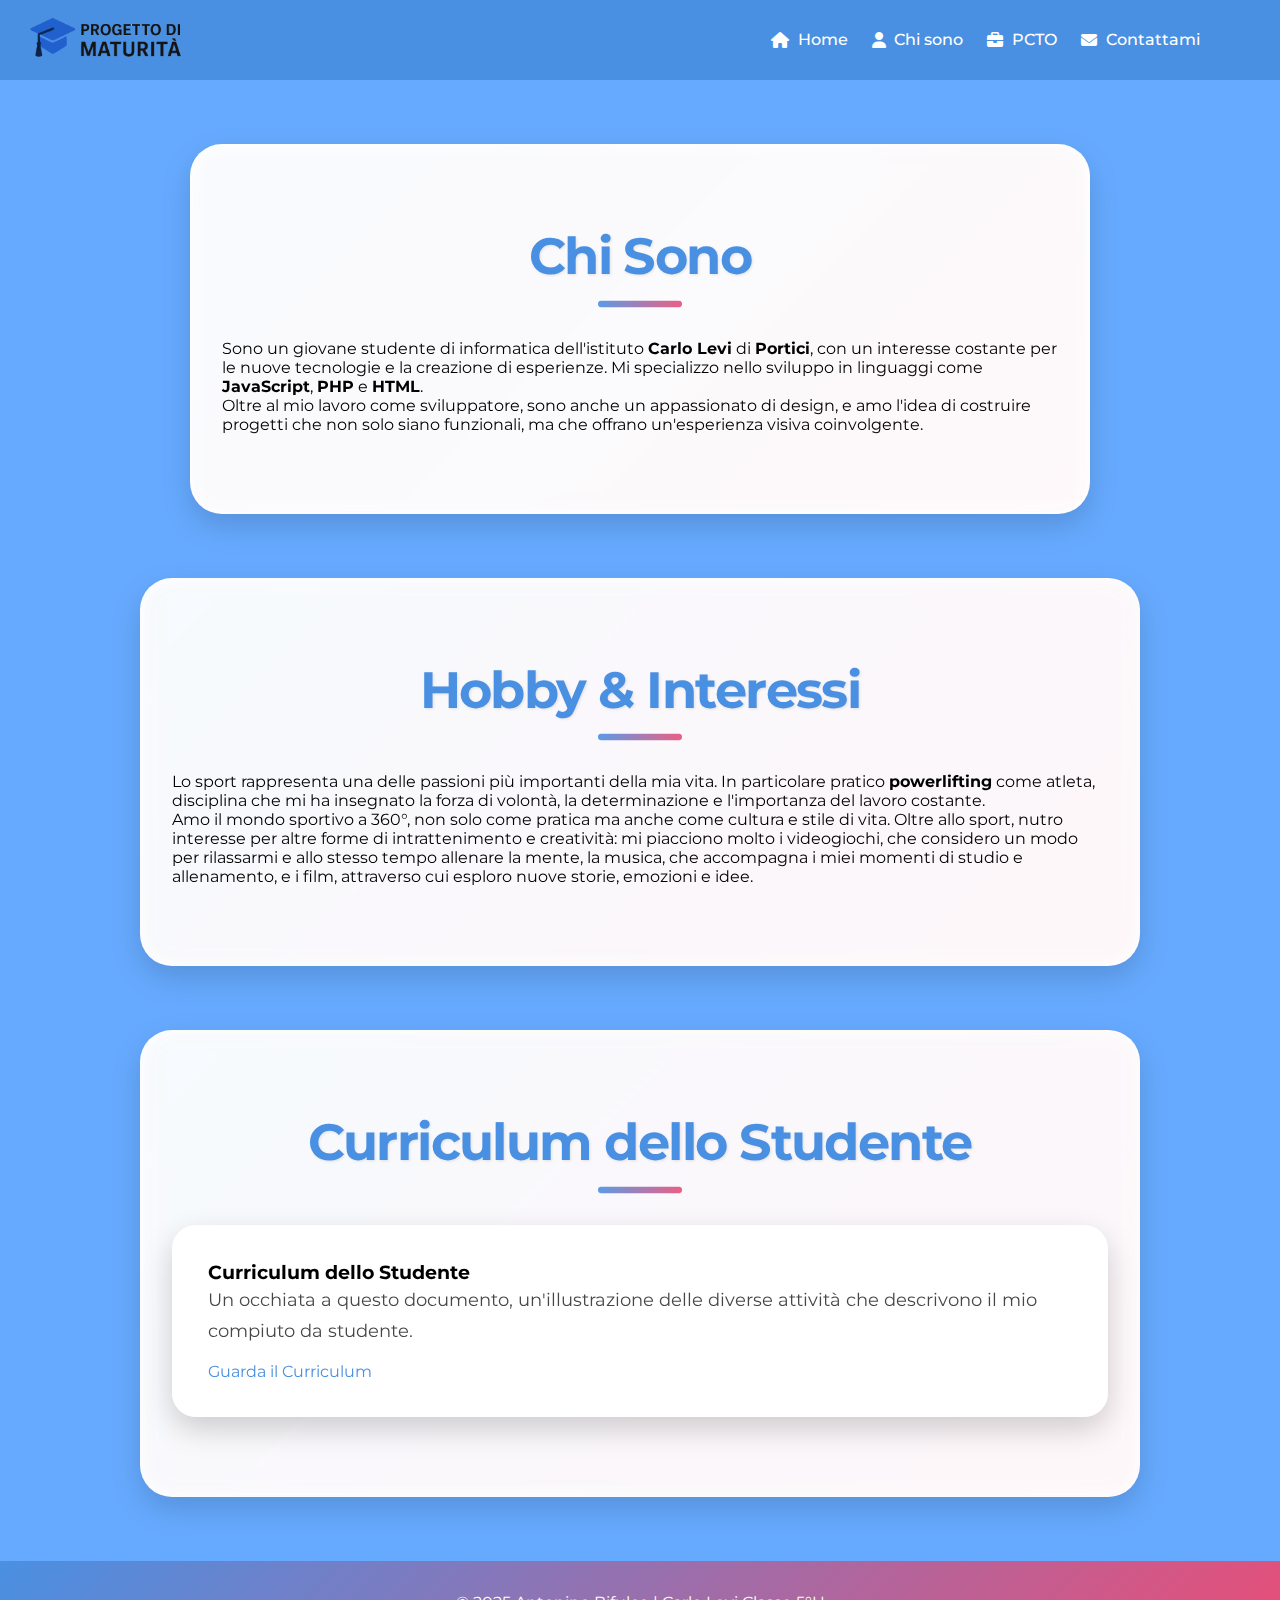
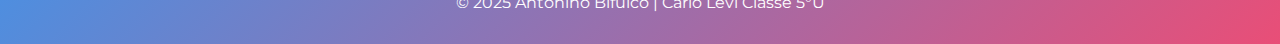
<file: about.html>
<!DOCTYPE html>
<html lang="it">
<head>
    <meta charset="UTF-8">
    <meta name="viewport" content="width=device-width, initial-scale=1.0">
    <title>Chi Sono - Antonino Bifulco</title> <link rel="icon" href="images/favicon.ico">
    <link rel="stylesheet" href="css/style.css">
    <link rel="stylesheet" href="https://cdnjs.cloudflare.com/ajax/libs/font-awesome/6.5.0/css/all.min.css" />
    </head>
<body>

    <nav>
        <div class="nav-container">
            <div class="logo">
                <img src="images/logo.png" alt="Logo">
            </div>
            <div class="hamburger">
                <div>
                    
                </div><div></div><div></div>
            </div>
            <ul>
                <li> <a href="index.html"><i class="fas fa-house"></i> Home</a></li>
                <li> <a href="about.html"><i class="fas fa-user"></i> Chi sono</a></li>
                <li> <a href="pcto.html"><i class="fas fa-briefcase"></i> PCTO</a></li>
                <li> <a href="contact.html"><i class="fas fa-envelope"></i> Contattami</a></li>
            </ul>
        </div>
    </nav>

<!-- Sezione Chi Sono -->
<section id="about">
  <div class="section-title">
      <h3>Chi Sono</h3>
  </div>
  <div class="content">
      <p>
          Sono un giovane studente di informatica dell'istituto <b>Carlo Levi</b> di <b>Portici</b>, con un interesse costante per le nuove tecnologie e la creazione di esperienze. Mi specializzo nello sviluppo in linguaggi come <b>JavaScript</b>, <b>PHP</b> e <B>HTML</B>.
      </p>
      <p>
          Oltre al mio lavoro come sviluppatore, sono anche un appassionato di design, e amo l'idea di costruire progetti che non solo siano funzionali, ma che offrano un'esperienza visiva coinvolgente.
      </p>
  </div>
</section>

<!-- Sezione Hobby e Interessi -->
<section id="interests">
  <div class="section-title">
      <h3>Hobby & Interessi</h3>
  </div>
  <div class="content">
      <p>
        Lo sport rappresenta una delle passioni più importanti della mia vita. In particolare pratico <B>powerlifting</B> come atleta, disciplina che mi ha insegnato la forza di volontà, la determinazione e l'importanza del lavoro costante.</p>
      <p>
        Amo il mondo sportivo a 360°, non solo come pratica ma anche come cultura e stile di vita.
     Oltre allo sport, nutro interesse per altre forme di intrattenimento e creatività: mi piacciono molto i videogiochi, che considero un modo per rilassarmi e allo stesso tempo allenare la mente, la musica, che accompagna i miei momenti di studio e allenamento, e i film, attraverso cui esploro nuove storie, emozioni e idee.      </p>
  </div>
</section>

<!-- Sezione Progetti -->
<section id="projects">
  <div class="section-title">
      <h3>Curriculum dello Studente</h3>
  </div>
  <div class="project-cards">
      <div class="card">
          <h3>Curriculum dello Studente</h3>
          <p>Un occhiata a questo documento, un'illustrazione delle diverse attività che descrivono il mio compiuto da studente.</p>
          <a href="files/Curriculum_Bifulco_Antonino_5U.pdf" class="btn-project">Guarda il Curriculum</a>
      </div>
  </div>
</section>

  <!-- Footer -->
  <footer>
      <p>&copy; 2025 Antonino Bifulco | Carlo Levi Classe 5°U</p>
  </footer>


    <script src="script.js"></script>
    <script>
        // Piccolo script per aggiornare l'anno nel footer (opzionale)
        document.getElementById('current-year').textContent = new Date().getFullYear();
    </script>

</body>
</html>
</file>
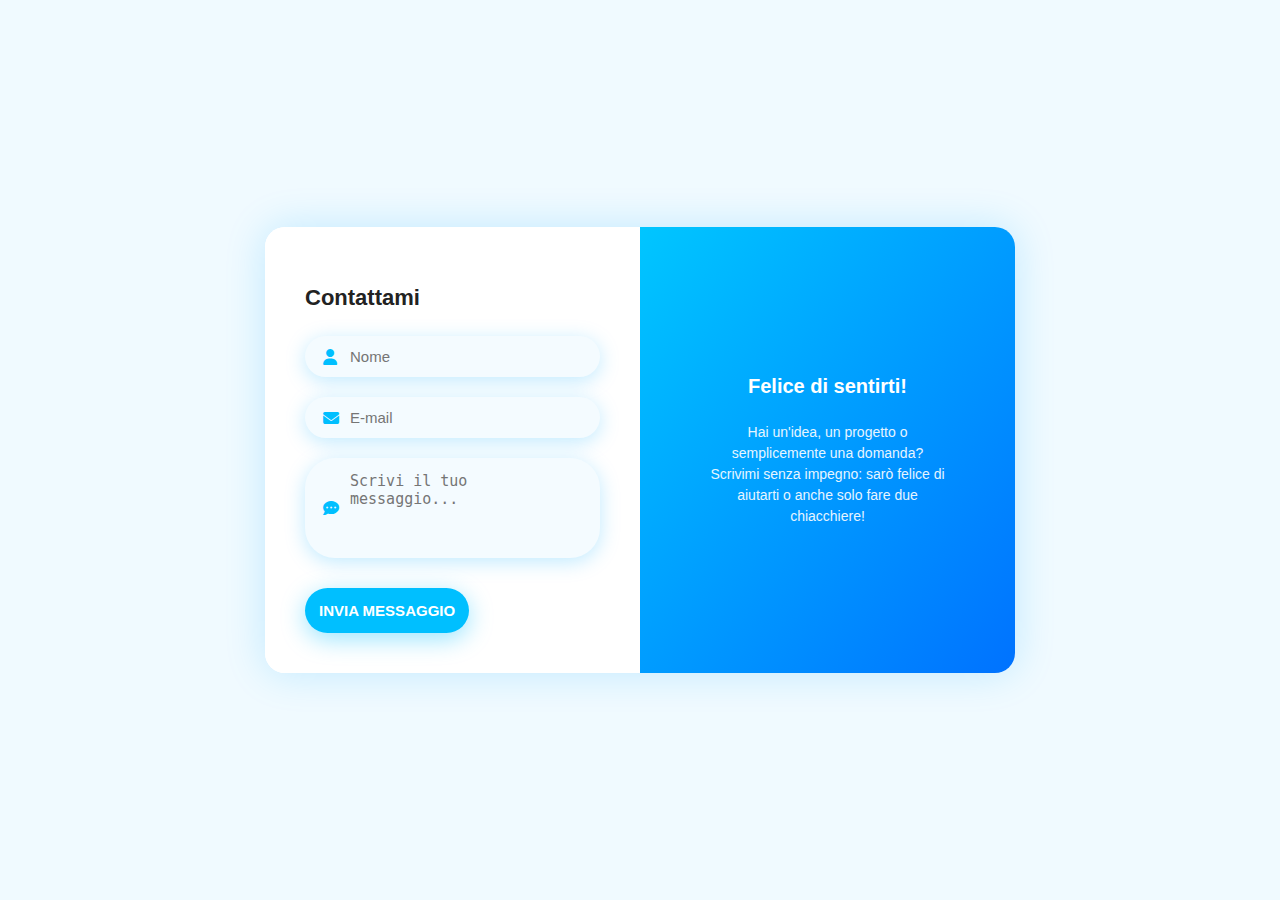
<file: contact.html>
<!DOCTYPE html>
<html lang="it">
<head>
  <meta charset="UTF-8" />
  <meta name="viewport" content="width=device-width, initial-scale=1.0" />
  <title>Contattami</title>
  <link rel="stylesheet" href="https://cdnjs.cloudflare.com/ajax/libs/font-awesome/6.5.0/css/all.min.css" />
  <style>
    body {
      margin: 0;
      background: #f0faff;
      font-family: 'Segoe UI', sans-serif;
      display: flex;
      justify-content: center;
      align-items: center;
      height: 100vh;
    }

    .container {
      display: flex;
      width: 750px;
      border-radius: 20px;
      overflow: hidden;
      box-shadow: 0 0 40px rgba(0, 170, 255, 0.2);
      background: white;
    }

    .form-section {
      flex: 1;
      padding: 40px;
      display: flex;
      flex-direction: column;
      justify-content: center;
      background: #fff;
    }

    .form-section h2 {
      margin-bottom: 25px;
      font-size: 22px;
      color: #222;
    }

    .input-group {
      position: relative;
      margin-bottom: 20px;
    }

    .input-group i {
      position: absolute;
      top: 50%;
      left: 18px;
      transform: translateY(-50%);
      color: #00bfff;
      font-size: 16px;
      z-index: 1;
    }

    .input-field {
      width: 100%;
      padding: 12px 20px 12px 45px;
      border: none;
      border-radius: 30px;
      background: #f4fbff;
      font-size: 15px;
      outline: none;
      color: #333;
      box-shadow: 0 4px 20px rgba(0, 170, 255, 0.25);
      transition: box-shadow 0.3s ease;
      display: block;
      box-sizing: border-box;
    }

    .input-field:focus {
      box-shadow: 0 4px 30px rgba(0, 170, 255, 0.5);
    }

    textarea.input-field {
      height: 100px;
      padding-top: 14px;
      padding-bottom: 14px;
      resize: none;
    }

    .form-section button {
      padding: 14px;
      border: none;
      border-radius: 30px;
      background: #00bfff;
      color: white;
      font-weight: bold;
      font-size: 15px;
      cursor: pointer;
      margin-top: 10px;
      transition: background 0.3s ease, box-shadow 0.3s ease;
      box-shadow: 0 6px 25px rgba(0, 191, 255, 0.4);
    }

    .form-section button:hover {
      background: #009fe3;
      box-shadow: 0 10px 30px rgba(0, 191, 255, 0.5);
    }

    .info-section {
      flex: 1;
      background: linear-gradient(to bottom right, #00c6ff, #0072ff);
      color: white;
      display: flex;
      flex-direction: column;
      justify-content: center;
      align-items: center;
      padding: 40px;
      text-align: center;
    }

    .info-section h2 {
      margin-bottom: 10px;
      font-size: 20px;
    }

    .info-section p {
      font-size: 14px;
      opacity: 0.9;
      max-width: 80%;
      line-height: 1.5;
    }
  </style>
</head>
<body>
  <div class="container">
    <div class="form-section">
      <h2>Contattami</h2>

      <div class="input-group">
        <i class="fas fa-user"></i>
        <input
          type="text"
          class="input-field"
          placeholder="Nome"
          name="name"
          id="name"
          required
        />
      </div>
      
      <form id="contact-form">
        <div class="input-group">
          <i class="fas fa-envelope"></i>
          <input
            type="email"
            class="input-field"
            placeholder="E-mail"
            name="email"
            id="email"
            required
            pattern="^[^@\s]+@[^@\s]+\.[^@\s]+$"
          />
        </div>
      
        <div class="input-group">
          <i class="fas fa-comment-dots"></i>
          <textarea
            class="input-field"
            placeholder="Scrivi il tuo messaggio..."
            name="message"
            id="message"
            required
          ></textarea>
        </div>

      <button>INVIA MESSAGGIO</button>
    </div>

    <div class="info-section">
      <h2>Felice di sentirti!</h2>
      <p>Hai un'idea, un progetto o semplicemente una domanda?<br>Scrivimi senza impegno: sarò felice di aiutarti o anche solo fare due chiacchiere!</p>
    </div>
  </div>
  <script>
    // Funzione per gestire l'invio del modulo
    function handleSubmit(event) {
      event.preventDefault(); // Previene l'invio tradizionale del form
  
      // Qui puoi aggiungere la logica per inviare i dati tramite AJAX, se desideri
  
      // Reindirizza alla pagina "grazie.html"
      window.location.href = "grazie.html";
    }
  
    // Aggiungi un listener di evento per il submit del modulo
    document.getElementById("contact-form").addEventListener("submit", handleSubmit);
  </script>
  
    </body>
</html>
</file>
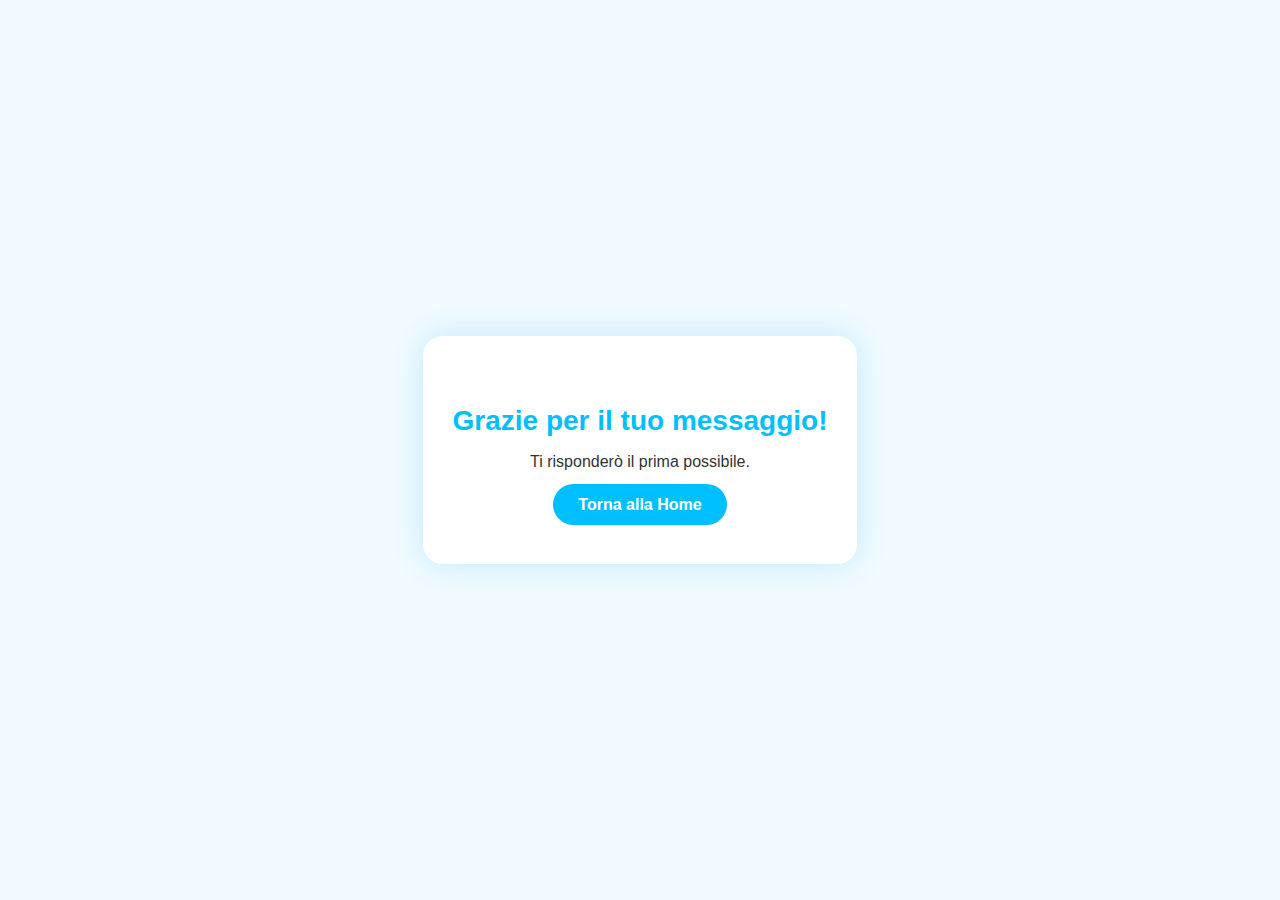
<file: grazie.html>
<!DOCTYPE html>
<html lang="it">
<head>
  <meta charset="UTF-8" />
  <meta name="viewport" content="width=device-width, initial-scale=1.0" />
  <title>Grazie!</title>
  <style>
    body {
      margin: 0;
      background: #f0faff;
      font-family: 'Segoe UI', sans-serif;
      display: flex;
      justify-content: center;
      align-items: center;
      height: 100vh;
      color: #333;
    }
    .thanks-box {
      text-align: center;
      background: white;
      padding: 50px 30px;
      border-radius: 20px;
      box-shadow: 0 0 30px rgba(0, 170, 255, 0.2);
    }
    .thanks-box h1 {
      font-size: 28px;
      color: #00bfff;
      margin-bottom: 15px;
    }
    .thanks-box p {
      font-size: 16px;
      margin-bottom: 25px;
    }
    .thanks-box a {
      text-decoration: none;
      padding: 12px 25px;
      background: #00bfff;
      color: white;
      border-radius: 30px;
      font-weight: bold;
      transition: background 0.3s ease;
    }
    .thanks-box a:hover {
      background: #009fe3;
    }
  </style>
</head>

<body>
  <div class="thanks-box">
    <h1>Grazie per il tuo messaggio!</h1>
    <p>Ti risponderò il prima possibile.</p>
    <a href="index.html">Torna alla Home</a>

  </div>
</section>
  </div>
</body>
</html>
</file>
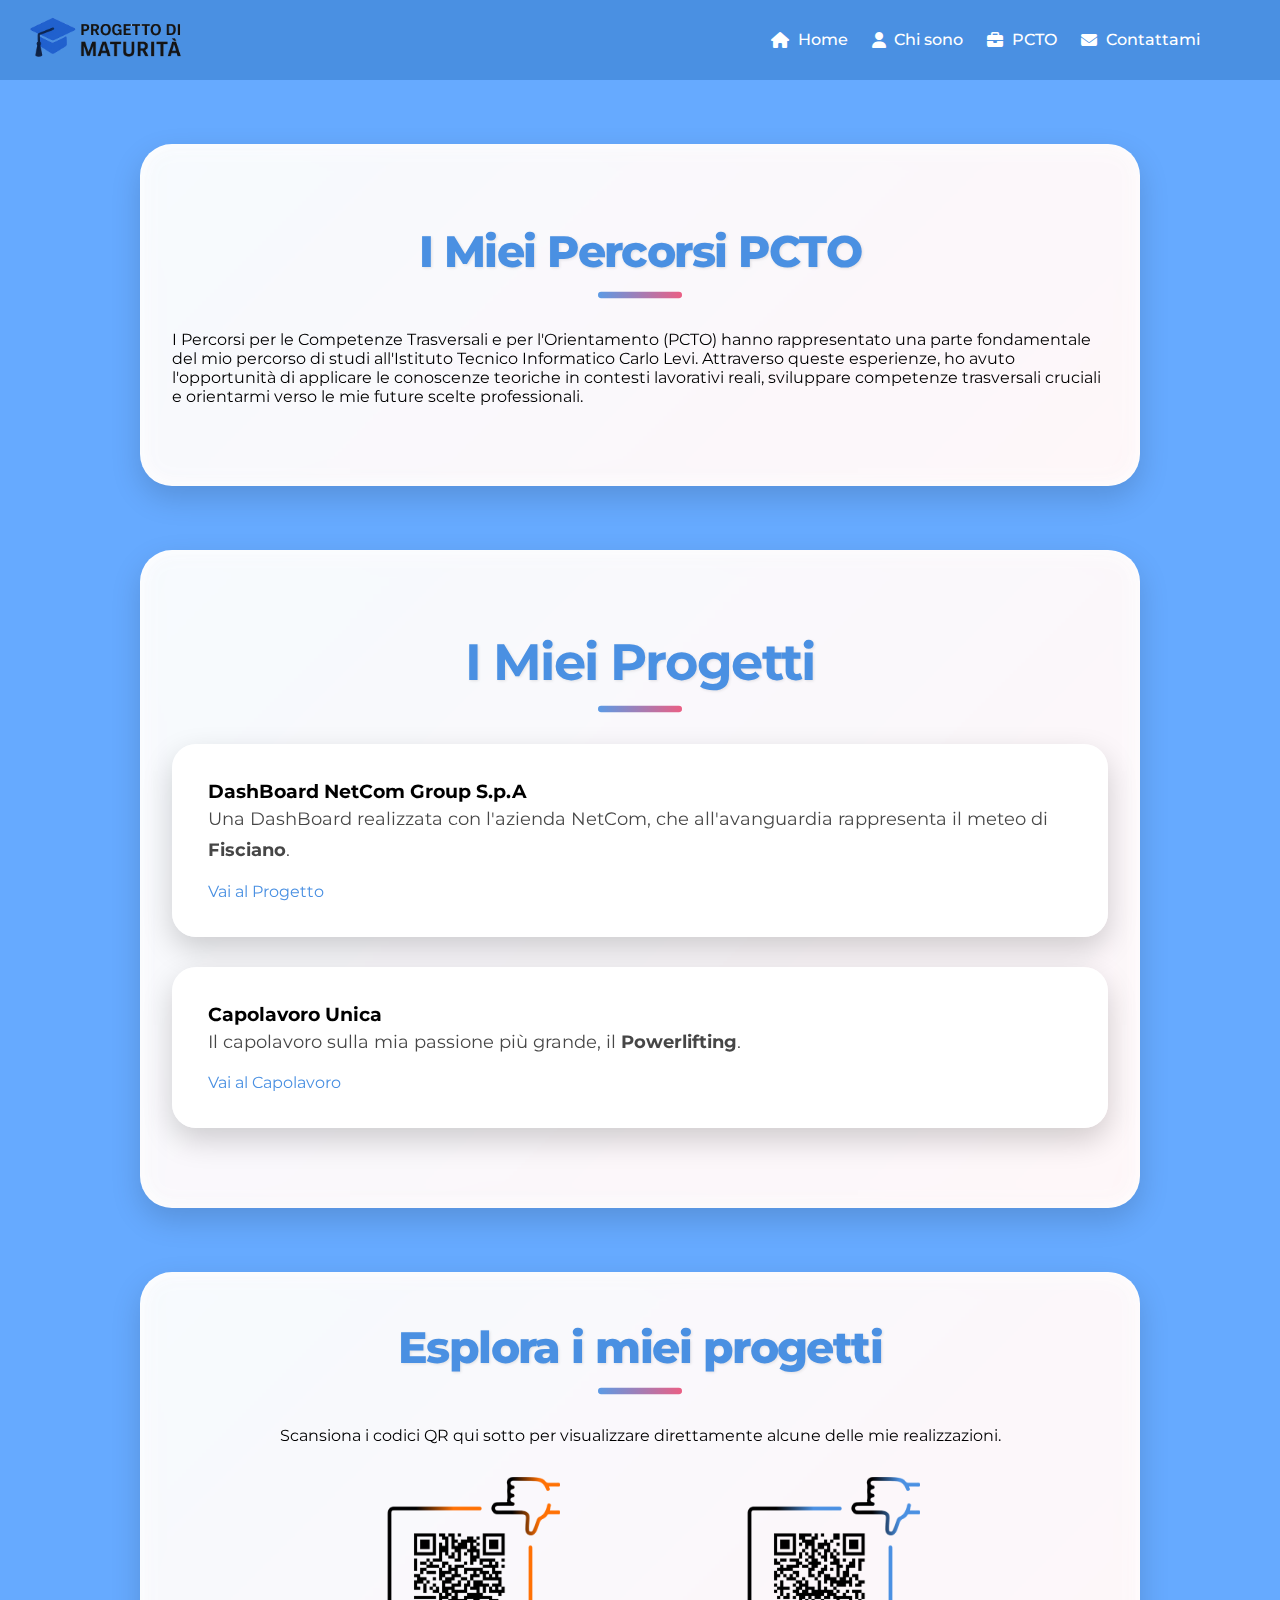
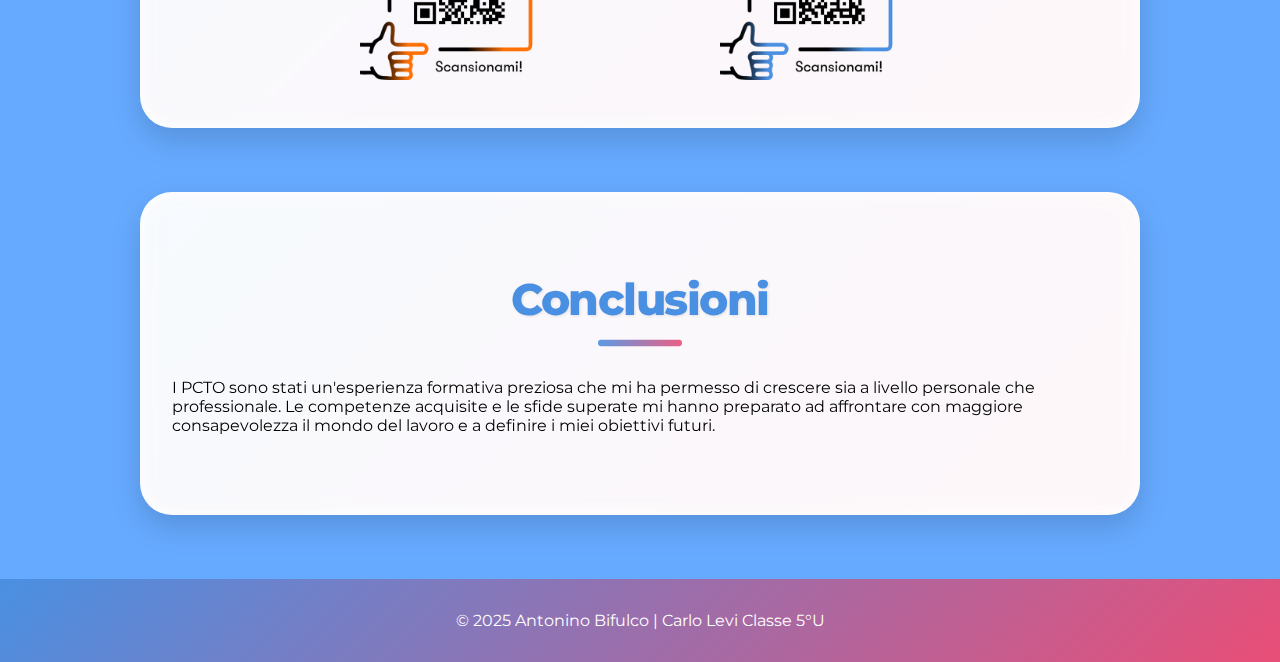
<file: pcto.html>
<!DOCTYPE html>
<html lang="it">
<head>
    <meta charset="UTF-8">
    <meta name="viewport" content="width=device-width, initial-scale=1.0">
    <title>Il Progetto</title>
    <link rel="icon" href="images/favicon.ico">
    <link rel="stylesheet" href="css/style.css">
    <link rel="stylesheet" href="https://cdnjs.cloudflare.com/ajax/libs/font-awesome/6.5.0/css/all.min.css" />
</head>
<body>
     <nav>
    <div class="nav-container">
      <div class="logo">
        <img src="images/logo.png" alt="Logo">
      </div>
      <div class="hamburger">
        <div></div><div></div><div></div>
      </div>
      <ul>
                <li> <a href="index.html"><i class="fas fa-house"></i> Home</a></li>
                <li> <a href="about.html"><i class="fas fa-user"></i> Chi sono</a></li>
                <li> <a href="pcto.html"><i class="fas fa-briefcase"></i> PCTO</a></li>
                <li> <a href="contact.html"><i class="fas fa-envelope"></i> Contattami</a></li>
      </ul>
    </div>
  </nav>

    <section id="introduzione">
        <h2 class="section-title">I Miei Percorsi PCTO</h2>
        <p>
            I Percorsi per le Competenze Trasversali e per l'Orientamento (PCTO) hanno rappresentato una parte fondamentale del mio percorso di studi all'Istituto Tecnico Informatico Carlo Levi.
            Attraverso queste esperienze, ho avuto l'opportunità di applicare le conoscenze teoriche in contesti lavorativi reali, sviluppare competenze trasversali cruciali e orientarmi verso le mie future scelte professionali.
        </p>
    </section>

   <!-- Sezione Progetti -->
<section id="projects">
    <div class="section-title">
        <h3> I Miei Progetti</h3>
    </div>
    <div class="project-cards">
        <div class="card">
            <h3>DashBoard NetCom Group S.p.A</h3>
            <p>Una DashBoard realizzata con l'azienda NetCom, che all'avanguardia rappresenta il meteo di <b>Fisciano</b>.</p>
            <a href="http://thingsboard.centroictbc.unisa.it/dashboard/8967f050-fe6f-11ef-901b-ed3c569d6e44?publicId=f1fc48a0-fe56-11ef-901b-ed3c569d6e44" class="btn-project">Vai al   Progetto</a>
        </div>

<div class="card">
            <h3>Capolavoro Unica</h3>
            <p> Il capolavoro sulla mia passione più grande, il <b>Powerlifting</b>.</p>
            <a href="https://gamma.app/docs/Powerlifting-Cose-e-la-Sua-Storia-ivjpjafbaxfu9br" class="btn-project">Vai al Capolavoro</a>
        </div>

    </div>
  </section>

 <section id="qr-section" class="section-base">
      <h2 class="section-title">Esplora i miei progetti</h2>
      <p>Scansiona i codici QR qui sotto per visualizzare direttamente alcune delle mie realizzazioni.</p>
      <div class="qr-wrapper">
          <div class="qr-item">
              <img src="images/qr-code_ppt.png" alt="QR Progetto 1">
          </div>
          <div class="qr-item">
              <img src="images/qr-code_dashboard.png" alt="QR Progetto 2">
          </div>
      </div>
  </section>

    <section id="conclusioni">
        <h3 class="section-title">Conclusioni</h3>
        <p>
            I PCTO sono stati un'esperienza formativa preziosa che mi ha permesso di crescere sia a livello personale che professionale.
            Le competenze acquisite e le sfide superate mi hanno preparato ad affrontare con maggiore consapevolezza il mondo del lavoro e a definire i miei obiettivi futuri.
        </p>
    </section>

        <footer>
          <p>&copy; 2025 Antonino Bifulco | Carlo Levi Classe 5°U</p>
      </footer>

    <script src="script.js"></script>

</body>
</html>
</file>
<file: css/style.css>
@import url('https://fonts.googleapis.com/css2?family=Montserrat:wght@400;500;700&display=swap');

:root {
    --primary: #4a90e2;
    --secondary: #ffffff;
    --accent: #e94e77;
    --bg-light: #f5f7fa;
    --bg-dark: #e4e9f0;
    --text: #333;
    --font: 'Montserrat', sans-serif;
    --navbar-height: 80px;
}

*, *::before, *::after {
    margin: 0;
    padding: 0;
    box-sizing: border-box;
}

body {
    background: var(--bg-light);
    font-family: var(--font);
    min-height: 100vh;
}

body.home {
    background: url("images/sfondo.jpg");
    background-size: cover;
    background-position: center;
}

body:not(.home) {
    background-color: #66aaff ;
    padding-top: var(--navbar-height);
    min-height: 100vh;
}

a {
    color: var(--primary);
    text-decoration: none;
    transition: color .3s;
}

a:hover {
    color: var(--accent);
}

/* NAV */
nav {
    background: #4a90e2;
    backdrop-filter: blur(10px);
    position: fixed;
    top: 0;
    left: 0;
    width: 100%;
    height: var(--navbar-height);
    z-index: 1000;
}

.nav-container {
    max-width: 1200px;
    height: 100%;
    display: flex;
    align-items: center;
    justify-content: space-between;
    padding: 0;
    width: 100%;
    padding-left: 1rem;
}


nav .logo {
    display: flex;
    align-items: center;
    justify-content: flex-start; /* Allinea il logo a sinistra */
    margin-right: auto;
}


nav .logo img {
    max-height: 180px;
    width: auto;
    display: block;
}

/* Menu links */
nav ul {
    list-style: none;
    display: flex;
    gap: 1.5rem;
    margin: 0;
    padding: 0;
    justify-content: flex-end; /* Assicurati che i link siano allineati a destra */
}

nav li a {
    color: var(--secondary);
    font-weight: 500;
    position: relative;
    padding: 1.2rem 0;
}

nav li a::after {
    content: '';
    height: 2px;
    width: 0;
    background: var(--accent);
    position: absolute;
    bottom: -4px;
    left: 0;
    transition: width .3s;
}

nav li a:hover::after {
    width: 100%;
}



.hamburger {
    display: none;
    cursor: pointer;
    padding: 0.7rem;
}

.hamburger div {
    width: 30px;
    height: 3px;
    background: var(--secondary);
    margin: 5px;
    transition: all 0.3s ease;
}

nav ul {
    list-style: none;
    display: flex;
    gap: 1.5rem;
    margin: 0;
    padding: 0;
}

nav li a {
    color: var(--secondary);
    font-weight: 500;
    position: relative;
    padding: 1.2rem 0;
}

nav li a::after {
    content: '';
    height: 2px;
    width: 0;
    background: var(--accent);
    position: absolute;
    bottom: -4px;
    left: 0;
    transition: width .3s;
}

nav li a:hover::after {
    width: 100%;
}

nav li a i {
  margin-right: 0.3rem;
}

/* HEADER PARALLAX */
header {
    height: 60vh;
    background: url('../images/sfondo.jpg') center/cover fixed no-repeat;
    display: flex;
    flex-direction: column;
    align-items: center;
    justify-content: center;
    text-align: center;
    color: var(--secondary);
    padding-top: var(--navbar-height);
}

header h1 {
    font-size: 3rem;
    text-shadow: 2px 2px 8px rgba(0,0,0,0.5);
    margin-bottom: .5rem;
}

header p {
    font-size: 1.2rem;
}

/* SECTIONS BASE */
section {
    padding: 5rem 2rem;
    max-width: 1000px;
    margin: 4rem auto;
    background: var(--secondary);
    border-radius: 2rem;
    box-shadow: 0 12px 30px rgba(0, 0, 0, 0.15);
    position: relative;
    overflow: hidden;
    transform: translateZ(0);
}

section::before {
    content: "";
    position: absolute;
    top: 0;
    left: 0;
    width: 100%;
    height: 100%;
    background: linear-gradient(135deg, rgba(74, 144, 226, 0.07), rgba(233, 78, 119, 0.07));
    opacity: 0.7;
    z-index: -1;
    border-radius: inherit;
    filter: blur(10px);
}

/* SECTION TITLES */
.section-title {
    text-align: center;
    font-size: 2.75rem;
    margin-bottom: 2rem;
    color: var(--primary);
    position: relative;
    font-weight: 800;
    letter-spacing: -0.035em;
    text-shadow: 1px 1px 3px rgba(0, 0, 0, 0.1);
}

.section-title::after {
    content: '';
    width: 80px;
    height: 6px;
    background: linear-gradient(90deg, var(--primary), var(--accent));
    display: block;
    margin: 0.85rem auto 0;
    border-radius: 3px;
    opacity: 0.9;
    transform: scale(1.05);
}

/* INTRO */
#intro {
    background: #ffffff;
    color: var(--text);
    padding: 8rem 2rem;
    position: relative;
    overflow: hidden;
    box-shadow: 0 15px 35px rgba(0, 0, 0, 0.1);
}

#intro::before {
    content: "";
    position: absolute;
    top: 0;
    left: 0;
    width: 100%;
    height: 100%;
    background: rgba(74, 144, 226, 0.05);
    opacity: 0.4;
    z-index: -1;
    filter: blur(8px);
    border-radius: 15px;
}

#intro h2.section-title {
    font-size: 3.5rem;
    font-weight: 900;
    color: var(--primary);
    margin-bottom: 2rem;
    letter-spacing: -0.04em;
    text-shadow: 2px 2px 6px rgba(0, 0, 0, 0.3);
}

#intro p {
    font-size: 1.25rem;
    line-height: 1.7;
    opacity: 0.9;
    text-align: center;
    max-width: 800px;
    margin: 0 auto;
}

/* ===========================
   ABOUT PAGE (“Chi sono”)
   =========================== */
   #about {
    padding: 5rem 2rem;
    max-width: 900px;
    margin: 4rem auto;
    background: var(--secondary);
    border-radius: 2rem;
    box-shadow: 0 12px 30px rgba(0, 0, 0, 0.15);
    position: relative;
    overflow: hidden;
}

#about::before {
    content: "";
    position: absolute;
    top: 0; left: 0;
    width: 100%; height: 100%;
    background: linear-gradient(135deg, rgba(74, 144, 226, 0.05), rgba(233, 78, 119, 0.05));
    z-index: -1;
    filter: blur(8px);
    border-radius: inherit;
}

#projects .card .btn-project {
    margin-top: 1em; /* Aggiunge uno spazio sopra il bottone (puoi regolare il valore) */
    display: inline-block; /* Assicura che il margin-top funzioni correttamente */
  }

/* --------------------------------
   Responsive per schermi piccoli
   -------------------------------- */
@media (max-width: 768px) {
    .about-container {
        flex-direction: column;
        text-align: center;
    }

    .bio h2 {
        font-size: 2.25rem;
    }

    .timeline {
        padding-left: 1rem;
    }

    .timeline::before {
        left: 10px;
    }

    .timeline-item::before {
        left: -9px;
    }
}


/* FEATURES / CARDS */
#features {
    padding: 5rem 2rem;
    max-width: 1000px;
    margin: 4rem auto;
    background: var(--secondary);
    border-radius: 2rem;
    box-shadow: 0 12px 30px rgba(0, 0, 0, 0.15);
    position: relative;
    overflow: hidden;
}

.card-container {
    display: flex;
    flex-wrap: wrap;
    gap: 3rem;
    justify-content: center;
    align-items: stretch;
}

.card {
    flex: 1 1 280px;
    background: rgba(255, 255, 255, 0.95);
    padding: 2.25rem;
    border-radius: 1.5rem;
    box-shadow: 0 12px 30px rgba(0, 0, 0, 0.18);
    transition: all 0.4s cubic-bezier(0.7, 0, 0.3, 1);
    position: relative;
    overflow: hidden;
}

.card::before {
    content: "";
    position: absolute;
    top: 0;
    left: 0;
    width: 100%;
    height: 0.35rem;
    background: linear-gradient(90deg, var(--primary), var(--accent));
    transform: scaleX(0);
    transform-origin: left;
    transition: transform 0.4s cubic-bezier(0.7, 0, 0.3, 1);
    border-radius: 0.25rem 0.25rem 0 0;
}

.card:hover {
    transform: translateY(-12px) scale(1.04);
    box-shadow: 0 25px 50px rgba(0, 0, 0, 0.25);
}

.card:hover::before {
    transform: scaleX(1);
}

.card h4 {
    color: var(--text);
    margin-bottom: 1.25rem;
    font-size: 1.75rem;
    font-weight: 800;
    letter-spacing: -0.04em;
    text-shadow: 1px 1px 2px rgba(0, 0, 0, 0.05);
}

.card p {
    color: var(--text);
    font-size: 1.15rem;
    line-height: 1.7;
    opacity: 0.9;
}

#projects .project-cards .card + .card {
  margin-top: 30px; /* Regola questo valore per lo spazio desiderato */
}
/* FOOTER */
footer {
    background: linear-gradient(135deg, var(--primary), var(--accent));
    color: var(--secondary);
    text-align: center;
    padding: 2rem 1rem;
    margin-top: 3rem;
}

/* CONTATTI */
.container {
    display: flex;
    flex-wrap: wrap;
    border-radius: 20px;
    overflow: hidden;
    box-shadow: 0 0 40px rgba(0, 170, 255, 0.2);
    background: white;
    margin: 40px auto;
    max-width: 750px;
}

/* BUTTONS */
button, input[type="submit"] {
    background: var(--accent);
    color: var(--secondary);
    border: none;
    padding: .8rem 1.5rem;
    border-radius: .5rem;
    cursor: pointer;
    transition: opacity .3s;
}

button:hover, input[type="submit"]:hover {
    opacity: .8;
}

#qr-section {
    padding: 3rem 2rem; /* Puoi regolare il padding per maggiore spazio */
    text-align: center; /* Allinea il testo al centro */
}

.qr-wrapper {
    display: flex;
    justify-content: center; /* Centra i QR code orizzontalmente */
    gap: 10rem; /* Distanza tra i QR code */
    margin-top: 2rem; /* Aggiunge spazio sopra i QR code per spostarli più giù */

}

.qr-item {
    display: flex;
    align-items: center;
    justify-content: center;
}

.qr-item img {
    width: 200px; /* Imposta una larghezza fissa per i QR code */
    height: auto;
}


/* RESPONSIVE */
@media (max-width: 768px) {
    .hamburger {
        display: flex;
        flex-direction: column;
    }

    nav ul {
        position: fixed;
        top: var(--navbar-height);
        left: 0;
        right: 0;
        background: rgba(69, 140, 221, 0.95);
        backdrop-filter: blur(10px);
        flex-direction: column;
        max-height: 0;
        overflow: hidden;
        transition: max-height .3s ease;
        padding: 0;
         display: flex;
  align-items: flex-end;  /* allinea tutti i <li> a destra */
    }

    nav ul.open {
        max-height: calc(100vh - var(--navbar-height));
        padding: 1rem 0;
    }

    nav ul li {
        padding: 0.5rem 1rem;
        text-align: right;
        width: 100%;
    }

    nav ul li a {
        display: inline-flex;
        align-items: center;
        gap: 0.5rem;
        justify-content: flex-end;
        text-decoration: none;
    }
    
/* === FIX: Allineamento navbar completamente a destra === */
.nav-container {
    padding-right: 1rem;
}

nav ul {
    margin-left: auto; /* Spinge tutto il menu a destra */
}

nav ul li a {
    display: inline-flex;
    align-items: center;
    justify-content: flex-end; /* Allinea icona + testo a destra */
    gap: 0.5rem;
    width: 100%;
    text-align: right;
}


}
</file>
